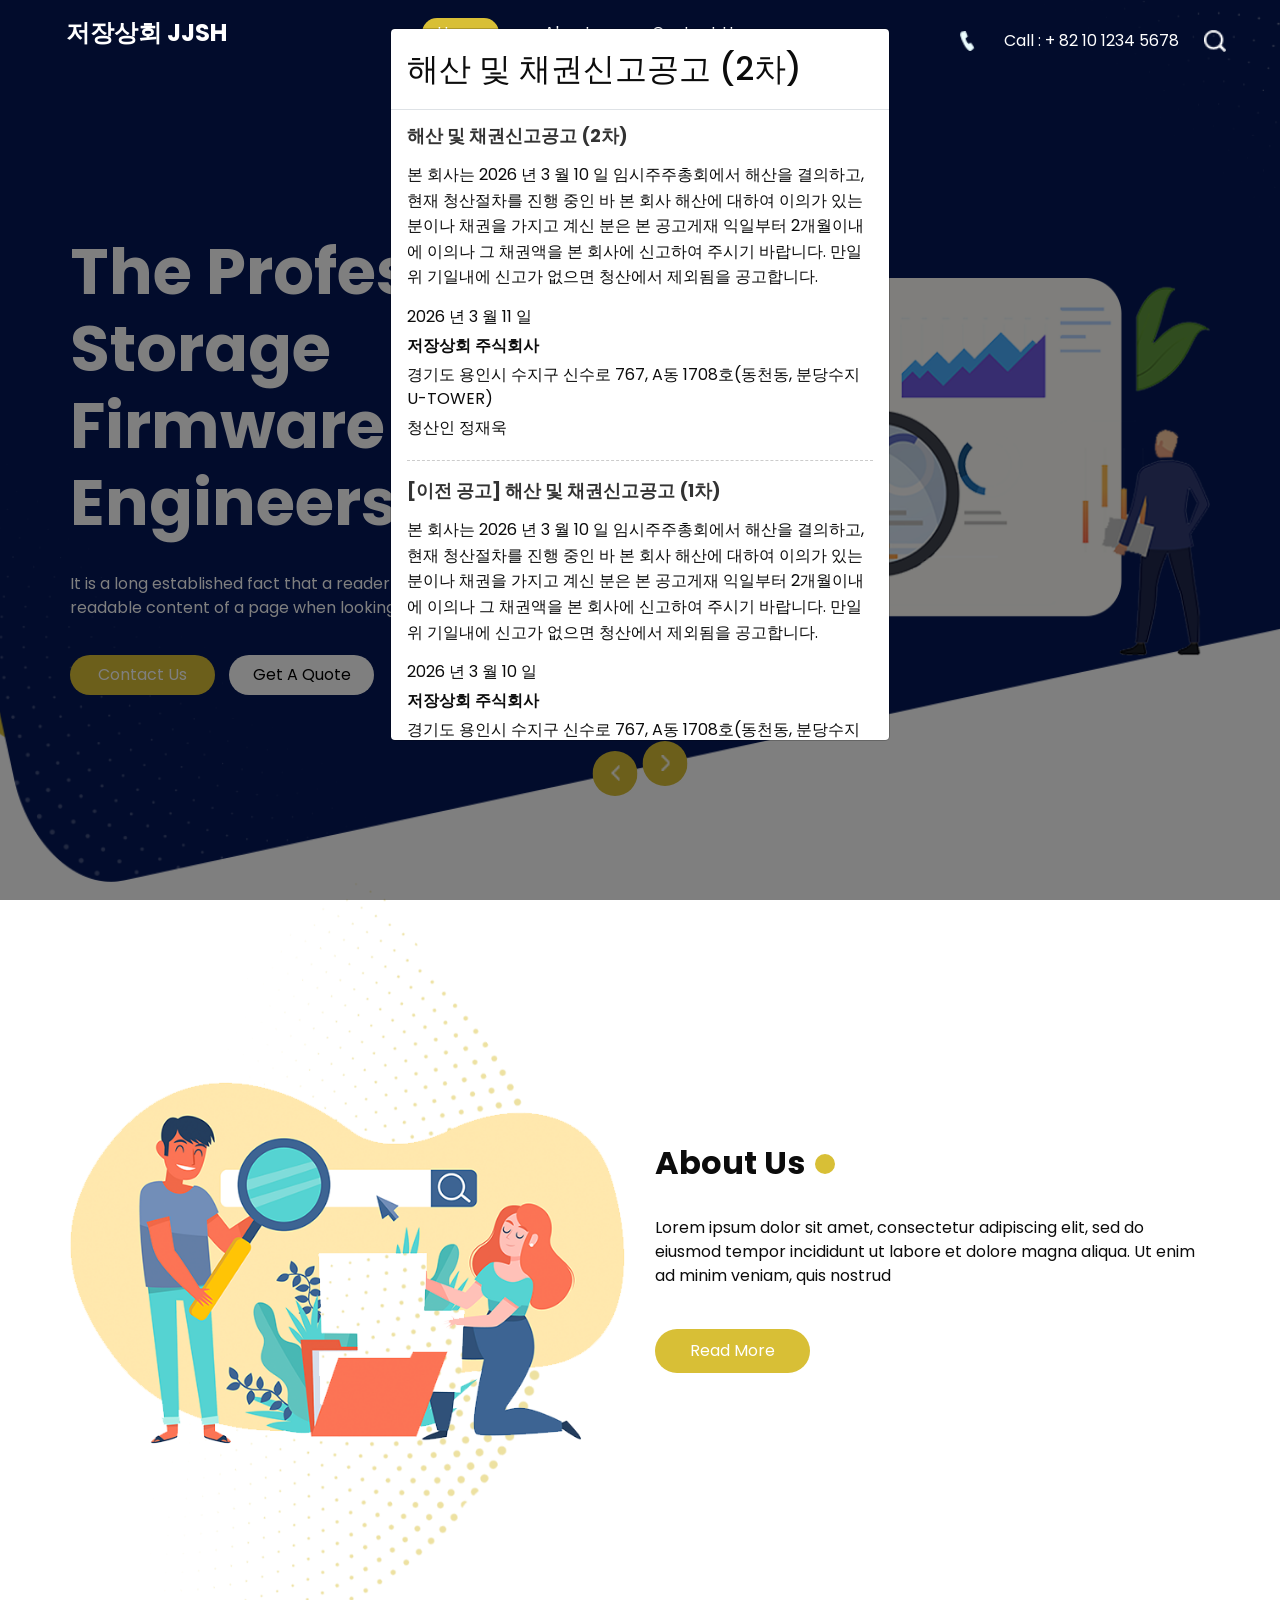
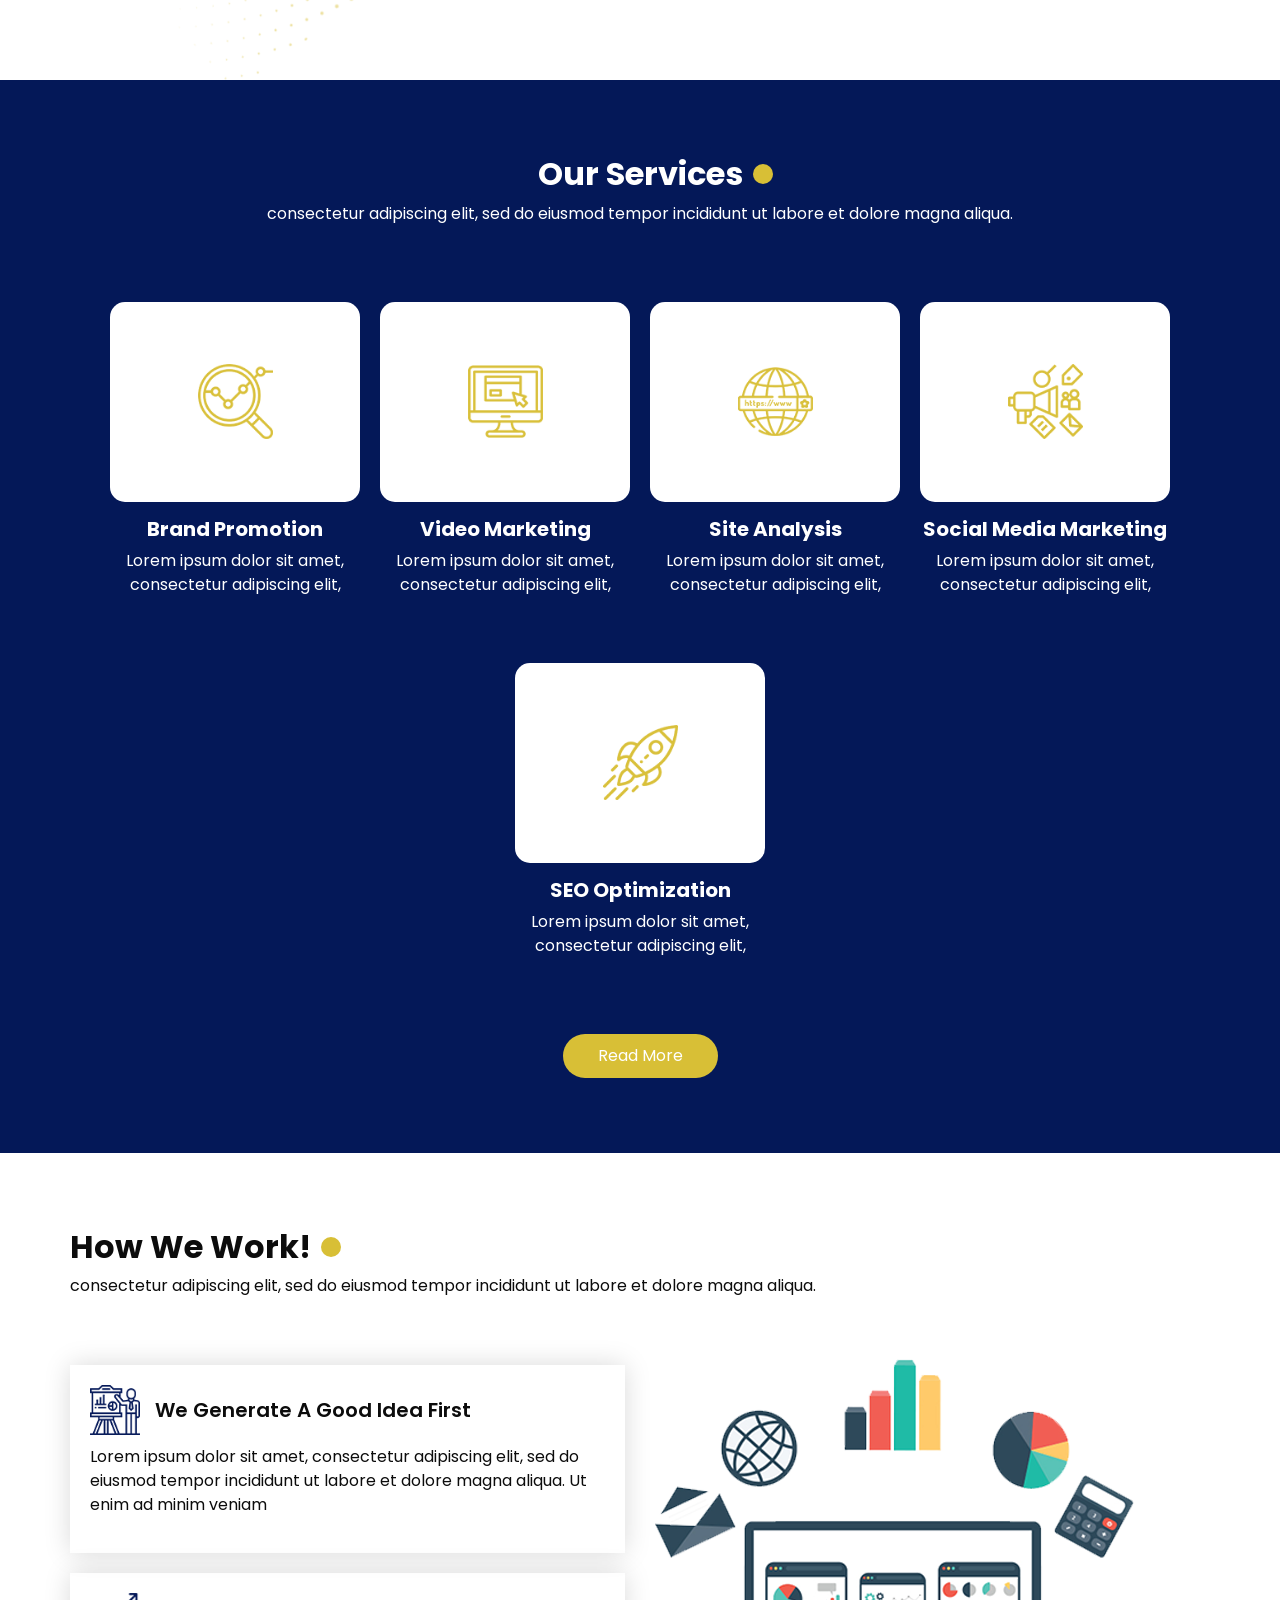
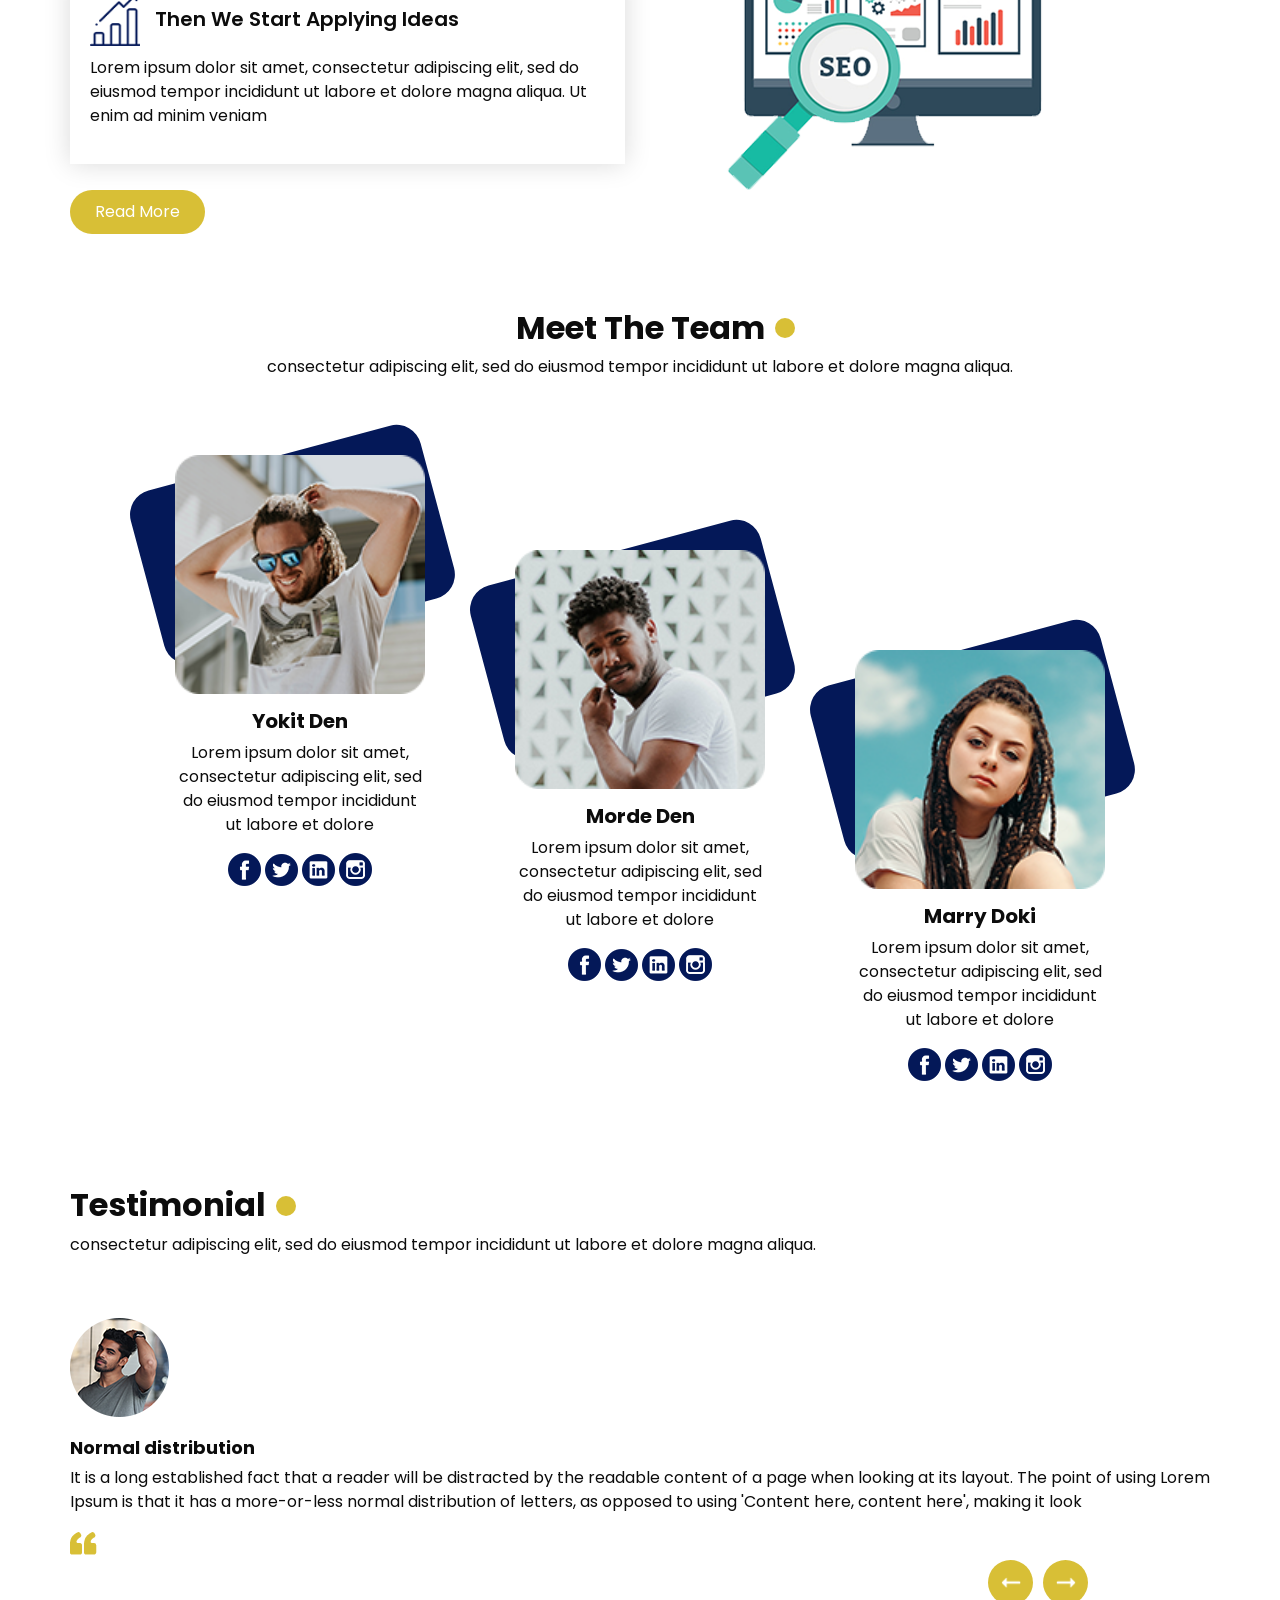
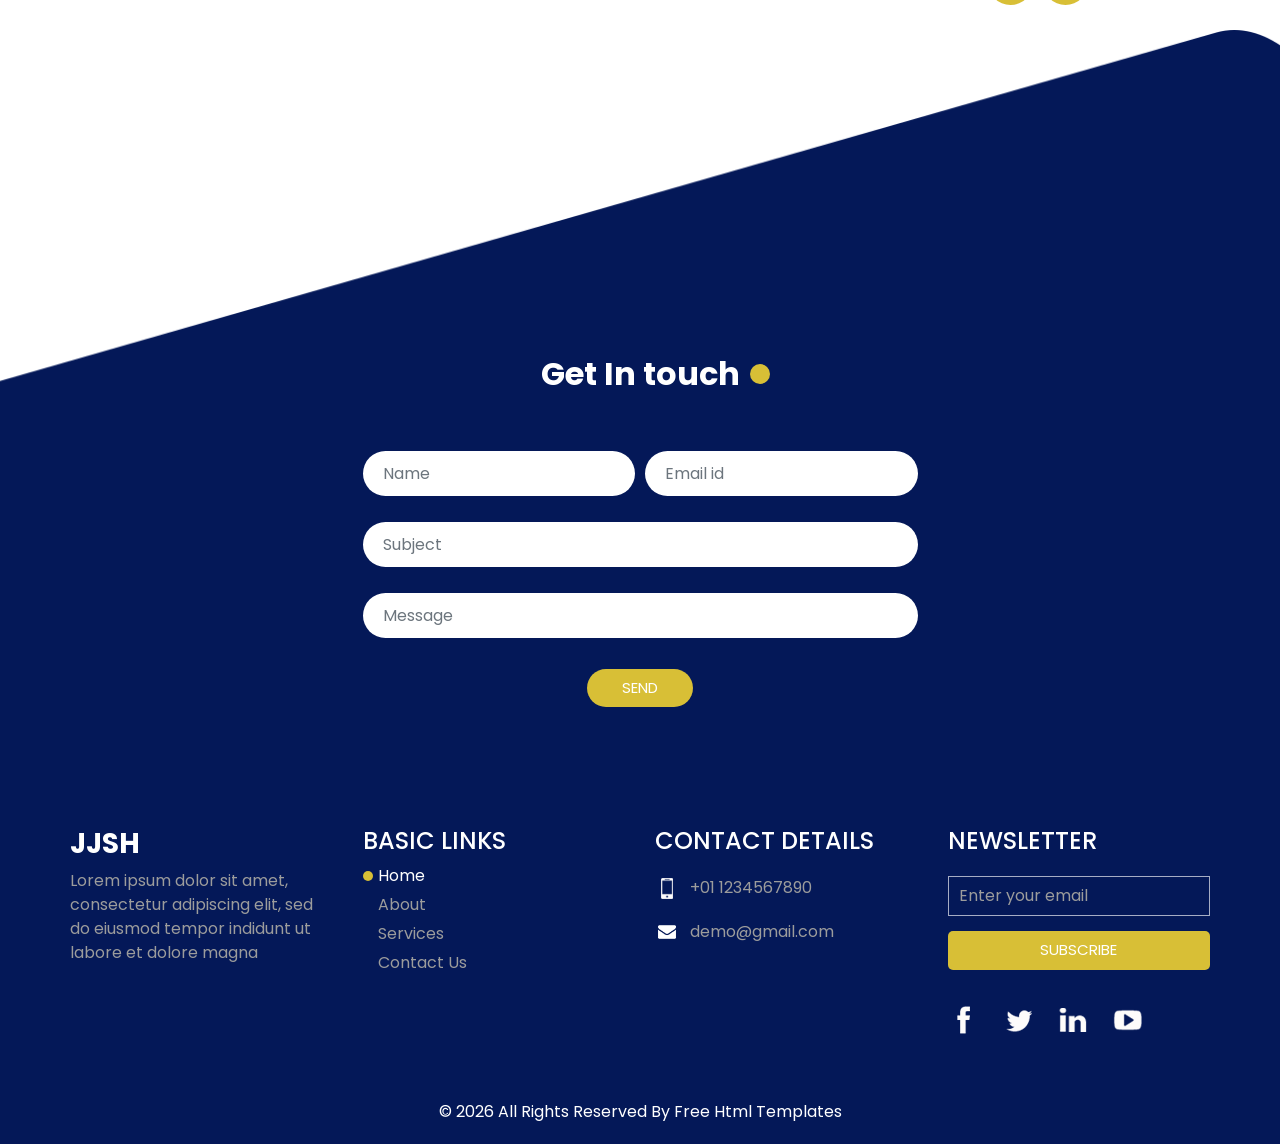
<file: index.html>
<!DOCTYPE html>
<html>

<head>
  <!-- Basic -->
  <meta charset="utf-8" />
  <meta http-equiv="X-UA-Compatible" content="IE=edge" />
  <!-- Mobile Metas -->
  <meta name="viewport" content="width=device-width, initial-scale=1, shrink-to-fit=no" />
  <!-- Site Metas -->
  <meta name="keywords" content="" />
  <meta name="description" content="" />
  <meta name="author" content="" />

  <title>저장상회 JJSH</title>

  <!-- slider stylesheet -->
  <link rel="stylesheet" type="text/css" href="https://cdnjs.cloudflare.com/ajax/libs/OwlCarousel2/2.1.3/assets/owl.carousel.min.css" />

  <!-- bootstrap core css -->
  <link rel="stylesheet" type="text/css" href="css/bootstrap.css" />

  <!-- fonts style -->
  <link href="https://fonts.googleapis.com/css?family=Poppins:400,600,700&display=swap" rel="stylesheet">
  <!-- Custom styles for this template -->
  <link href="css/style.css" rel="stylesheet" />
  <!-- responsive style -->
  <link href="css/responsive.css" rel="stylesheet" />
</head>

<body>


  <!-- 공고 팝업 모달 (항상 열림, 닫기 불가) -->
  <div class="modal fade show" id="announcementModal" tabindex="-1" role="dialog" aria-labelledby="announcementModalLabel" aria-hidden="true" data-backdrop="static" data-keyboard="false" style="display:block; z-index: 1000001;">
    <div class="modal-dialog" role="document">
      <div class="modal-content">
        <div class="modal-header">
          <h2 class="modal-title" id="announcementModalLabel">해산 및 채권신고공고 <span id="noticeRoundTitle"></span>(1차)</span></h2>
        </div>
        <div class="modal-body" id="noticeContainer" style="max-height: 70vh; overflow-y: auto;">
          <!-- 자바스크립트가 내용을 여기에 채웁니다. -->
        </div>
      </div>
    </div>
  </div>

  <div class="hero_area">
    <!-- header section strats -->
    <header class="header_section">
      <div class="container-fluid">
        <nav class="navbar navbar-expand-lg custom_nav-container ">
          <a class="navbar-brand" href="index.html">
            <span>
              저장상회 JJSH
            </span>
          </a>
          </a>
          <button class="navbar-toggler" type="button" data-toggle="collapse" data-target="#navbarSupportedContent" aria-controls="navbarSupportedContent" aria-expanded="false" aria-label="Toggle navigation">
            <span class="s-1"> </span>
            <span class="s-2"> </span>
            <span class="s-3"> </span>
          </button>

          <div class="collapse navbar-collapse" id="navbarSupportedContent">
            <div class="d-flex mx-auto flex-column flex-lg-row align-items-center">
              <ul class="navbar-nav  ">
                <li class="nav-item active">
                  <a class="nav-link" href="index.html">Home <span class="sr-only">(current)</span></a>
                </li>
                <li class="nav-item">
                  <a class="nav-link" href="about.html"> About</a>
                </li>
                <li class="nav-item">
                  <a class="nav-link" href="#contactLink">Contact Us</a>
                </li>
              </ul>
            </div>
            <div class="quote_btn-container ">
              <a href="">
                <img src="images/call.png" alt="">
                <span>
                  Call : + 82 10 1234 5678
                </span>
              </a>
              <form class="form-inline">
                <button class="btn  my-2 my-sm-0 nav_search-btn" type="submit"></button>
              </form>
            </div>
          </div>
        </nav>
      </div>
    </header>
    <!-- end header section -->
    <!-- slider section -->
    <section class=" slider_section ">
      <div id="carouselExampleIndicators" class="carousel slide" data-ride="carousel">
        <div class="carousel-inner">
          <div class="carousel-item active">
            <div class="container">
              <div class="row">
                <div class="col-md-6 ">
                  <div class="detail_box">
                    <h1>
                      The Professional Storage Firmware Engineers
                    </h1>
                    <p>
                      It is a long established fact that a reader will be distracted by the readable content of a page
                      when looking
                    </p>
                    <div class="btn-box">
                      <a href="" class="btn-1">
                        Contact Us
                      </a>
                      <a href="" class="btn-2">
                        Get A Quote
                      </a>
                    </div>
                  </div>
                </div>
                <div class="col-md-6">
                  <div class="img-box">
                    <img src="images/slider-img.png" alt="">
                  </div>
                </div>
              </div>
            </div>
          </div>
          <div class="carousel-item ">
            <div class="container">
              <div class="row">
                <div class="col-md-6 ">
                  <div class="detail_box">
                    <h1>
                      The NAND Solution
                    </h1>
                    <p>
                      It is a long established fact that a reader will be distracted by the readable content of a page
                      when looking
                    </p>
                    <div class="btn-box">
                      <a href="" class="btn-1">
                        Contact Us
                      </a>
                      <a href="" class="btn-2">
                        Get A Quote
                      </a>
                    </div>
                  </div>
                </div>
                <div class="col-md-6">
                  <div class="img-box">
                    <img src="images/slider-img.png" alt="">
                  </div>
                </div>
              </div>
            </div>
          </div>
          <div class="carousel-item ">
            <div class="container">
              <div class="row">
                <div class="col-md-6 ">
                  <div class="detail_box">
                    <h1>
                      The best marketing
                    </h1>
                    <p>
                      It is a long established fact that a reader will be distracted by the readable content of a page
                      when looking
                    </p>
                    <div class="btn-box">
                      <a href="" class="btn-1">
                        Contact Us
                      </a>
                      <a href="" class="btn-2">
                        Get A Quote
                      </a>
                    </div>
                  </div>
                </div>
                <div class="col-md-6">
                  <div class="img-box">
                    <img src="images/slider-img.png" alt="">
                  </div>
                </div>
              </div>
            </div>
          </div>
        </div>
        <div class="carousel_btn-container">
          <a class="carousel-control-prev" href="#carouselExampleIndicators" role="button" data-slide="prev">
            <span class="sr-only">Previous</span>
          </a>
          <a class="carousel-control-next" href="#carouselExampleIndicators" role="button" data-slide="next">
            <span class="sr-only">Next</span>
          </a>
        </div>
      </div>
    </section>
    <!-- end slider section -->
  </div>

  <!-- about section -->

  <section class="about_section ">
    <div class="container">
      <div class="row">
        <div class="col-md-6">
          <div class="img-box">
            <img src="images/about-img2.png" alt="">
          </div>
        </div>
        <div class="col-md-6">
          <div class="detail-box">
            <div class="heading_container">
              <h2>
                About Us
              </h2>
            </div>
            <p>
              Lorem ipsum dolor sit amet, consectetur adipiscing elit, sed do eiusmod tempor incididunt ut labore et
              dolore magna aliqua. Ut enim ad minim veniam, quis nostrud
            </p>
            <a href="">
              Read More
            </a>
          </div>
        </div>
      </div>
    </div>
  </section>

  <!-- end about section -->


  <!-- service section -->
  <section class="service_section layout_padding">
    <div class="container-fluid">
      <div class="heading_container">
        <h2>
          Our Services
        </h2>
        <p>
          consectetur adipiscing elit, sed do eiusmod tempor incididunt ut labore et dolore magna aliqua.
        </p>
      </div>

      <div class="service_container">
        <div class="box">
          <div class="img-box">
            <img src="images/s-1.png" alt="">
          </div>
          <div class="detail-box">
            <h5>
              Brand Promotion
            </h5>
            <p>
              Lorem ipsum dolor sit amet, consectetur adipiscing elit,
            </p>
          </div>
        </div>
        <div class="box">
          <div class="img-box">
            <img src="images/s-2.png" alt="">
          </div>
          <div class="detail-box">
            <h5>
              Video Marketing

            </h5>
            <p>
              Lorem ipsum dolor sit amet, consectetur adipiscing elit,
            </p>
          </div>
        </div>
        <div class="box">
          <div class="img-box">
            <img src="images/s-3.png" alt="">
          </div>
          <div class="detail-box">
            <h5>
              Site Analysis
            </h5>
            <p>
              Lorem ipsum dolor sit amet, consectetur adipiscing elit,
            </p>
          </div>
        </div>
        <div class="box">
          <div class="img-box">
            <img src="images/s-4.png" alt="">
          </div>
          <div class="detail-box">
            <h5>
              Social Media Marketing
            </h5>
            <p>
              Lorem ipsum dolor sit amet, consectetur adipiscing elit,
            </p>
          </div>
        </div>
        <div class="box">
          <div class="img-box">
            <img src="images/s-5.png" alt="">
          </div>
          <div class="detail-box">
            <h5>
              SEO Optimization
            </h5>
            <p>
              Lorem ipsum dolor sit amet, consectetur adipiscing elit,
            </p>
          </div>
        </div>
      </div>
      <div class="btn-box">
        <a href="">
          Read More
        </a>
      </div>
    </div>
  </section>
  <!-- end service section -->

  <!-- work section -->

  <section class="work_section layout_padding">
    <div class="container">
      <div class="heading_container">
        <h2>
          How We Work!
        </h2>
        <p>
          consectetur adipiscing elit, sed do eiusmod tempor incididunt ut labore et dolore magna aliqua.
        </p>
      </div>
      <div class="row">
        <div class="col-md-6">
          <div class="detail_container">
            <div class="box b-1">
              <div class="top-box">
                <div class="icon-box">
                  <img src="images/work-i1.png" alt="">
                </div>
                <h5>
                  We Generate A Good Idea First
                </h5>
              </div>
              <div class="bottom-box">
                <p>
                  Lorem ipsum dolor sit amet, consectetur adipiscing elit, sed do eiusmod tempor incididunt ut labore et
                  dolore magna aliqua. Ut enim ad minim veniam
                </p>
              </div>
            </div>
            <div class="box b-1">
              <div class="top-box">
                <div class="icon-box">
                  <img src="images/work-i2.png" alt="">
                </div>
                <h5>
                  Then We Start Applying Ideas
                </h5>
              </div>
              <div class="bottom-box">
                <p>
                  Lorem ipsum dolor sit amet, consectetur adipiscing elit, sed do eiusmod tempor incididunt ut labore et
                  dolore magna aliqua. Ut enim ad minim veniam
                </p>
              </div>
            </div>
          </div>
        </div>
        <div class="col-md-6">
          <div class="img-box">
            <img src="images/work-img.png" alt="">
          </div>
        </div>
      </div>

      <div class="btn-box">
        <a href="">
          Read More
        </a>
      </div>
    </div>
  </section>
  <!-- end work section -->

  <!-- team section -->

  <section class="team_section layout_padding2-bottom">
    <div class="container">
      <div class="heading_container">
        <h2>
          Meet The Team
        </h2>
        <p>
          consectetur adipiscing elit, sed do eiusmod tempor incididunt ut labore et dolore magna aliqua.
        </p>
      </div>
    </div>
    <div class="team_container">
      <div class="box b-1">
        <div class="img-box">
          <img src="images/t-1.png" alt="">
        </div>
        <div class="detail-box">
          <h5>
            Yokit Den
          </h5>
          <p>
            Lorem ipsum dolor sit amet, consectetur adipiscing elit, sed do eiusmod tempor incididunt ut labore et
            dolore
          </p>
          <div class="social_box">
            <a href="">
              <img src="images/fb.png" alt="">
            </a>
            <a href="">
              <img src="images/twitter.png" alt="">
            </a>
            <a href="">
              <img src="images/linkedin.png" alt="">
            </a>
            <a href="">
              <img src="images/insta.png" alt="">
            </a>
          </div>
        </div>
      </div>
      <div class="box b-2">
        <div class="img-box">
          <img src="images/t-2.png" alt="">
        </div>
        <div class="detail-box">
          <h5>
            Morde Den
          </h5>
          <p>
            Lorem ipsum dolor sit amet, consectetur adipiscing elit, sed do eiusmod tempor incididunt ut labore et
            dolore
          </p>
          <div class="social_box">
            <a href="">
              <img src="images/fb.png" alt="">
            </a>
            <a href="">
              <img src="images/twitter.png" alt="">
            </a>
            <a href="">
              <img src="images/linkedin.png" alt="">
            </a>
            <a href="">
              <img src="images/insta.png" alt="">
            </a>
          </div>
        </div>
      </div>
      <div class="box b-3">
        <div class="img-box">
          <img src="images/t-3.png" alt="">
        </div>
        <div class="detail-box">
          <h5>
            Marry Doki
          </h5>
          <p>
            Lorem ipsum dolor sit amet, consectetur adipiscing elit, sed do eiusmod tempor incididunt ut labore et
            dolore
          </p>
          <div class="social_box">
            <a href="">
              <img src="images/fb.png" alt="">
            </a>
            <a href="">
              <img src="images/twitter.png" alt="">
            </a>
            <a href="">
              <img src="images/linkedin.png" alt="">
            </a>
            <a href="">
              <img src="images/insta.png" alt="">
            </a>
          </div>
        </div>
      </div>
    </div>
  </section>

  <!-- end team section -->

  <!-- client section -->

  <section class="client_section layout_padding-bottom">
    <div class="container">
      <div class="heading_container">
        <h2>
          Testimonial
        </h2>
        <p>
          consectetur adipiscing elit, sed do eiusmod tempor incididunt ut labore et dolore magna aliqua.
        </p>
      </div>
    </div>
    <div id="carouselExampleControls" class="carousel slide" data-ride="carousel">
      <div class="carousel-inner">
        <div class="carousel-item active">
          <div class="container">
            <div class="box">
              <div class="img-box">
                <img src="images/client.png" alt="">
              </div>
              <div class="detail-box">
                <h6>
                  Normal distribution
                </h6>
                <p>
                  It is a long established fact that a reader will be distracted by the readable content of a page when
                  looking at its layout. The point of using Lorem Ipsum is that it has a more-or-less normal
                  distribution of
                  letters, as opposed to using 'Content here, content here', making it look
                </p>
                <img src="images/quote.png" alt="">
              </div>
            </div>
          </div>
        </div>
        <div class="carousel-item">
          <div class="container">
            <div class="box">
              <div class="img-box">
                <img src="images/client.png" alt="">
              </div>
              <div class="detail-box">
                <h6>
                  Normal distribution
                </h6>
                <p>
                  It is a long established fact that a reader will be distracted by the readable content of a page when
                  looking at its layout. The point of using Lorem Ipsum is that it has a more-or-less normal
                  distribution of
                  letters, as opposed to using 'Content here, content here', making it look
                </p>
                <img src="images/quote.png" alt="">
              </div>
            </div>
          </div>
        </div>
        <div class="carousel-item">
          <div class="container">
            <div class="box">
              <div class="img-box">
                <img src="images/client.png" alt="">
              </div>
              <div class="detail-box">
                <h6>
                  Normal distribution
                </h6>
                <p>
                  It is a long established fact that a reader will be distracted by the readable content of a page when
                  looking at its layout. The point of using Lorem Ipsum is that it has a more-or-less normal
                  distribution of
                  letters, as opposed to using 'Content here, content here', making it look
                </p>
                <img src="images/quote.png" alt="">
              </div>
            </div>
          </div>
        </div>
      </div>
      <div class="carousel_btn-container">
        <a class="carousel-control-prev" href="#carouselExampleControls" role="button" data-slide="prev">
          <span class="sr-only">Previous</span>
        </a>
        <a class="carousel-control-next" href="#carouselExampleControls" role="button" data-slide="next">
          <span class="sr-only">Next</span>
        </a>
      </div>
    </div>

  </section>

  <!-- end client section -->

  <div class="footer_bg">

    <!-- contact section -->
    <section class="contact_section layout_padding" id="contactLink">
      <div class="container">
        <div class="heading_container">
          <h2>
            Get In touch
          </h2>
        </div>
      </div>
      <div class="container">
        <div class="row">
          <div class="col-lg-6 col-md-8 mx-auto">
            <form>
              <div class="form-row">
                <div class="form-group col-md-6">
                  <input type="text" class="form-control" id="inputName4" placeholder="Name ">
                </div>
                <div class="form-group col-md-6">
                  <input type="email" class="form-control" id="inputEmail4" placeholder="Email id">
                </div>

              </div>
              <div class="form-row">
                <div class="form-group col">
                  <input type="text" class="form-control" id="inputSubject4" placeholder="Subject">
                </div>
              </div>
              <div class="form-group">
                <input type="text" class="form-control" id="inputMessage" placeholder="Message">
              </div>
              <div class="d-flex justify-content-center">
                <button type="submit" class="">Send</button>
              </div>
            </form>
          </div>
        </div>
      </div>
    </section>


    <!-- end contact section -->



    <!-- info section -->
    <section class="info_section layout_padding2">
      <div class="container">
        <div class="row">
          <div class="col-md-3">
            <div class="info_logo">
              <h3>
                JJSH
              </h3>
              <p>
                Lorem ipsum dolor sit amet, consectetur adipiscing elit, sed do eiusmod tempor indidunt ut labore et
                dolore magna
              </p>
            </div>
          </div>
          <div class="col-md-3">
            <div class="info_links">
              <h4>
                BASIC LINKS
              </h4>
              <ul class="  ">
                <li class=" active">
                  <a class="" href="index.html">Home <span class="sr-only">(current)</span></a>
                </li>
                <li class="">
                  <a class="" href="about.html"> About</a>
                </li>
                <li class="">
                  <a class="" href="service.html"> Services </a>
                </li>
                <li class="">
                  <a class="" href="#contactLink">Contact Us</a>
                </li>
              </ul>
            </div>
          </div>
          <div class="col-md-3">
            <div class="info_contact">
              <h4>
                CONTACT DETAILS
              </h4>
              <a href="">
                <div class="img-box">
                  <img src="images/telephone-white.png" width="12px" alt="">
                </div>
                <p>
                  +01 1234567890
                </p>
              </a>
              <a href="">
                <div class="img-box">
                  <img src="images/envelope-white.png" width="18px" alt="">
                </div>
                <p>
                  demo@gmail.com
                </p>
              </a>
            </div>
          </div>
          <div class="col-md-3">
            <div class="info_form ">
              <h4>
                NEWSLETTER
              </h4>
              <form action="">
                <input type="email" placeholder="Enter your email">
                <button>
                  Subscribe
                </button>
              </form>
              <div class="social_box">
                <a href="">
                  <img src="images/info-fb.png" alt="">
                </a>
                <a href="">
                  <img src="images/info-twitter.png" alt="">
                </a>
                <a href="">
                  <img src="images/info-linkedin.png" alt="">
                </a>
                <a href="">
                  <img src="images/info-youtube.png" alt="">
                </a>
              </div>
            </div>
          </div>
        </div>
      </div>
    </section>

    <!-- end info_section -->


    <!-- footer section -->
    <section class="container-fluid footer_section">
      <div class="container">
        <p>
          &copy; <span id="displayYear"></span> All Rights Reserved By
          <a href="https://html.design/">Free Html Templates</a>
        </p>
      </div>
    </section>
    <!-- footer section -->

  </div>


  <script type="text/javascript" src="js/jquery-3.4.1.min.js"></script>
  <script type="text/javascript" src="js/bootstrap.js"></script>
  <script type="text/javascript" src="js/custom.js"></script>
  <script>
    $(document).ready(function(){
      // ==========================================
      // [설정] 공고 차수 설정 (내일 숫자를 2로 바꾸세요)
      // ==========================================
      const noticeRound = 2;
      // ==========================================

      const noticeData = [
        {
          round: 1,
          date: "2026 년 3 월 10 일",
          title: "해산 및 채권신고공고 (1차)",
          content: "본 회사는 2026 년 3 월 10 일 임시주주총회에서 해산을 결의하고, 현재 청산절차를 진행 중인 바 본 회사 해산에 대하여 이의가 있는 분이나 채권을 가지고 계신 분은 본 공고게재 익일부터 2개월이내에 이의나 그 채권액을 본 회사에 신고하여 주시기 바랍니다. 만일 위 기일내에 신고가 없으면 청산에서 제외됨을 공고합니다."
        },
        {
          round: 2,
          date: "2026 년 3 월 11 일",
          title: "해산 및 채권신고공고 (2차)",
          content: "본 회사는 2026 년 3 월 10 일 임시주주총회에서 해산을 결의하고, 현재 청산절차를 진행 중인 바 본 회사 해산에 대하여 이의가 있는 분이나 채권을 가지고 계신 분은 본 공고게재 익일부터 2개월이내에 이의나 그 채권액을 본 회사에 신고하여 주시기 바랍니다. 만일 위 기일내에 신고가 없으면 청산에서 제외됨을 공고합니다."
        }
      ];

      function renderNotices(currentRound) {
        // 타이틀 설정 (차수가 겹치지 않게 소괄호까지 포함해서 변경)
        $("#announcementModalLabel").html(`해산 및 채권신고공고 (${currentRound}차)`);

        let htmlContent = "";

        // 최신 공고부터 역순으로 렌더링
        for (let i = currentRound - 1; i >= 0; i--) {
          const item = noticeData[i];
          const isLatest = (i === currentRound - 1);

          htmlContent += `
            <div class="notice-item" style="${!isLatest ? 'padding-top: 20px; border-top: 1px dashed #ccc; margin-top: 20px;' : ''}">
              <h3 style="font-size: 1.1rem; font-weight: bold; margin-bottom: 15px; color: #333;">
                ${isLatest ? '' : '[이전 공고] '}${item.title}
              </h3>
              <p style="margin-bottom: 15px; line-height: 1.6;">${item.content}</p>
              <p style="margin-bottom: 5px;">${item.date}</p>
              <p style="margin-bottom: 5px; font-weight: 600;">저장상회 주식회사</p>
              <p style="margin-bottom: 5px;">경기도 용인시 수지구 신수로 767, A동 1708호(동천동, 분당수지 U-TOWER)</p>
              <p style="margin-bottom: 5px;">청산인 정재욱</p>
            </div>
          `;
        }

        $("#noticeContainer").html(htmlContent);
      }

      renderNotices(noticeRound);
      $('#announcementModal').modal('show');
    });
  </script>

</body>

</html>
</file>
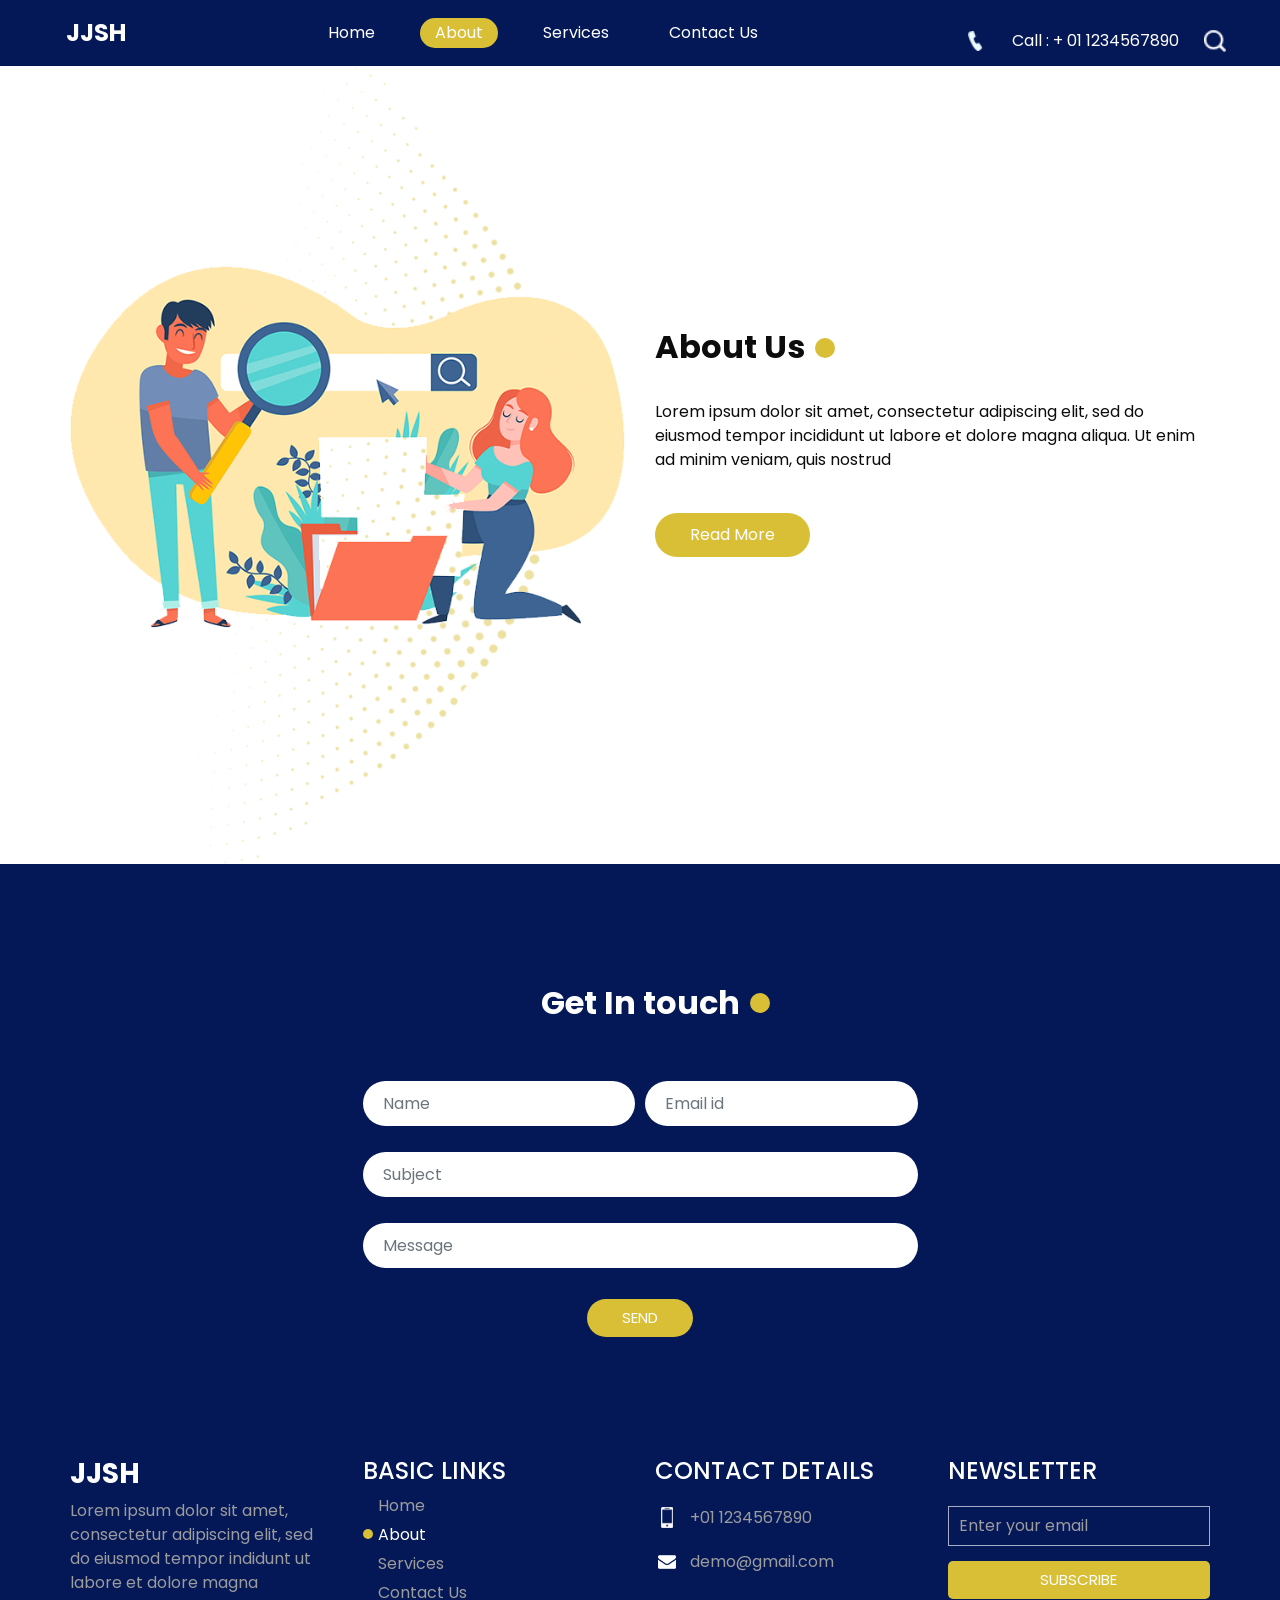
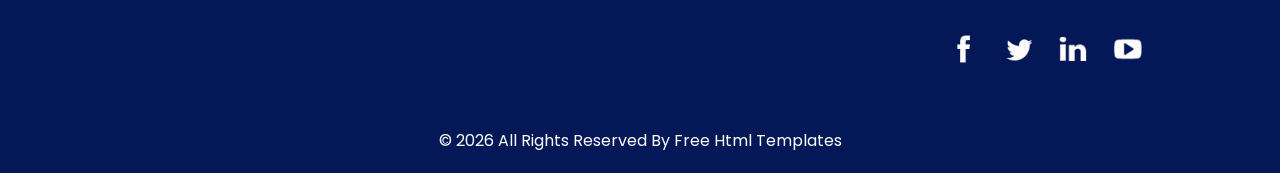
<file: about.html>
<!DOCTYPE html>
<html>

<head>
  <!-- Basic -->
  <meta charset="utf-8" />
  <meta http-equiv="X-UA-Compatible" content="IE=edge" />
  <!-- Mobile Metas -->
  <meta name="viewport" content="width=device-width, initial-scale=1, shrink-to-fit=no" />
  <!-- Site Metas -->
  <meta name="keywords" content="" />
  <meta name="description" content="" />
  <meta name="author" content="" />

  <title>JJSH</title>

  <!-- slider stylesheet -->
  <link rel="stylesheet" type="text/css" href="https://cdnjs.cloudflare.com/ajax/libs/OwlCarousel2/2.1.3/assets/owl.carousel.min.css" />

  <!-- bootstrap core css -->
  <link rel="stylesheet" type="text/css" href="css/bootstrap.css" />

  <!-- fonts style -->
  <link href="https://fonts.googleapis.com/css?family=Poppins:400,600,700&display=swap" rel="stylesheet">
  <!-- Custom styles for this template -->
  <link href="css/style.css" rel="stylesheet" />
  <!-- responsive style -->
  <link href="css/responsive.css" rel="stylesheet" />
</head>

<body class="sub_page">

  <div class="hero_area">
    <!-- header section strats -->
    <header class="header_section">
      <div class="container-fluid">
        <nav class="navbar navbar-expand-lg custom_nav-container ">
          <a class="navbar-brand" href="index.html">
            <span>
              JJSH
            </span>
          </a>
          </a>
          <button class="navbar-toggler" type="button" data-toggle="collapse" data-target="#navbarSupportedContent" aria-controls="navbarSupportedContent" aria-expanded="false" aria-label="Toggle navigation">
            <span class="s-1"> </span>
            <span class="s-2"> </span>
            <span class="s-3"> </span>
          </button>

          <div class="collapse navbar-collapse" id="navbarSupportedContent">
            <div class="d-flex mx-auto flex-column flex-lg-row align-items-center">
              <ul class="navbar-nav  ">
                <li class="nav-item ">
                  <a class="nav-link" href="index.html">Home <span class="sr-only">(current)</span></a>
                </li>
                <li class="nav-item active">
                  <a class="nav-link" href="about.html"> About</a>
                </li>
                <li class="nav-item">
                  <a class="nav-link" href="service.html"> Services </a>
                </li>
                <li class="nav-item">
                  <a class="nav-link" href="#contactLink">Contact Us</a>
                </li>
              </ul>
            </div>
            <div class="quote_btn-container ">
              <a href="">
                <img src="images/call.png" alt="">
                <span>
                  Call : + 01 1234567890
                </span>
              </a>
              <form class="form-inline">
                <button class="btn  my-2 my-sm-0 nav_search-btn" type="submit"></button>
              </form>
            </div>
          </div>
        </nav>
      </div>
    </header>
    <!-- end header section -->
  </div>

  <!-- about section -->

  <section class="about_section ">
    <div class="container">
      <div class="row">
        <div class="col-md-6">
          <div class="img-box">
            <img src="images/about-img2.png" alt="">
          </div>
        </div>
        <div class="col-md-6">
          <div class="detail-box">
            <div class="heading_container">
              <h2>
                About Us
              </h2>
            </div>
            <p>
              Lorem ipsum dolor sit amet, consectetur adipiscing elit, sed do eiusmod tempor incididunt ut labore et
              dolore magna aliqua. Ut enim ad minim veniam, quis nostrud
            </p>
            <a href="">
              Read More
            </a>
          </div>
        </div>
      </div>
    </div>
  </section>

  <!-- end about section -->


  <div class="footer_bg">

    <!-- contact section -->
    <section class="contact_section layout_padding" id="contactLink">
      <div class="container">
        <div class="heading_container">
          <h2>
            Get In touch
          </h2>
        </div>
      </div>
      <div class="container">
        <div class="row">
          <div class="col-lg-6 col-md-8 mx-auto">
            <form>
              <div class="form-row">
                <div class="form-group col-md-6">
                  <input type="text" class="form-control" id="inputName4" placeholder="Name ">
                </div>
                <div class="form-group col-md-6">
                  <input type="email" class="form-control" id="inputEmail4" placeholder="Email id">
                </div>

              </div>
              <div class="form-row">
                <div class="form-group col">
                  <input type="text" class="form-control" id="inputSubject4" placeholder="Subject">
                </div>
              </div>
              <div class="form-group">
                <input type="text" class="form-control" id="inputMessage" placeholder="Message">
              </div>
              <div class="d-flex justify-content-center">
                <button type="submit" class="">Send</button>
              </div>
            </form>
          </div>
        </div>
      </div>
    </section>


    <!-- end contact section -->



    <!-- info section -->
    <section class="info_section layout_padding2">
      <div class="container">
        <div class="row">
          <div class="col-md-3">
            <div class="info_logo">
              <h3>
                JJSH
              </h3>
              <p>
                Lorem ipsum dolor sit amet, consectetur adipiscing elit, sed do eiusmod tempor indidunt ut labore et
                dolore magna
              </p>
            </div>
          </div>
          <div class="col-md-3">
            <div class="info_links">
              <h4>
                BASIC LINKS
              </h4>
              <ul class="  ">
                <li class=" ">
                  <a class="" href="index.html">Home <span class="sr-only">(current)</span></a>
                </li>
                <li class="active">
                  <a class="" href="about.html"> About</a>
                </li>
                <li class="">
                  <a class="" href="service.html"> Services </a>
                </li>
                <li class="">
                  <a class="" href="#contactLink">Contact Us</a>
                </li>
              </ul>
            </div>
          </div>
          <div class="col-md-3">
            <div class="info_contact">
              <h4>
                CONTACT DETAILS
              </h4>
              <a href="">
                <div class="img-box">
                  <img src="images/telephone-white.png" width="12px" alt="">
                </div>
                <p>
                  +01 1234567890
                </p>
              </a>
              <a href="">
                <div class="img-box">
                  <img src="images/envelope-white.png" width="18px" alt="">
                </div>
                <p>
                  demo@gmail.com
                </p>
              </a>
            </div>
          </div>
          <div class="col-md-3">
            <div class="info_form ">
              <h4>
                NEWSLETTER
              </h4>
              <form action="">
                <input type="email" placeholder="Enter your email">
                <button>
                  Subscribe
                </button>
              </form>
              <div class="social_box">
                <a href="">
                  <img src="images/info-fb.png" alt="">
                </a>
                <a href="">
                  <img src="images/info-twitter.png" alt="">
                </a>
                <a href="">
                  <img src="images/info-linkedin.png" alt="">
                </a>
                <a href="">
                  <img src="images/info-youtube.png" alt="">
                </a>
              </div>
            </div>
          </div>
        </div>
      </div>
    </section>

    <!-- end info_section -->


    <!-- footer section -->
    <section class="container-fluid footer_section">
      <div class="container">
        <p>
          &copy; <span id="displayYear"></span> All Rights Reserved By
          <a href="https://html.design/">Free Html Templates</a>
        </p>
      </div>
    </section>
    <!-- footer section -->

  </div>

  <script type="text/javascript" src="js/jquery-3.4.1.min.js"></script>
  <script type="text/javascript" src="js/bootstrap.js"></script>
  <script type="text/javascript" src="js/custom.js"></script>


</body>

</html>
</file>
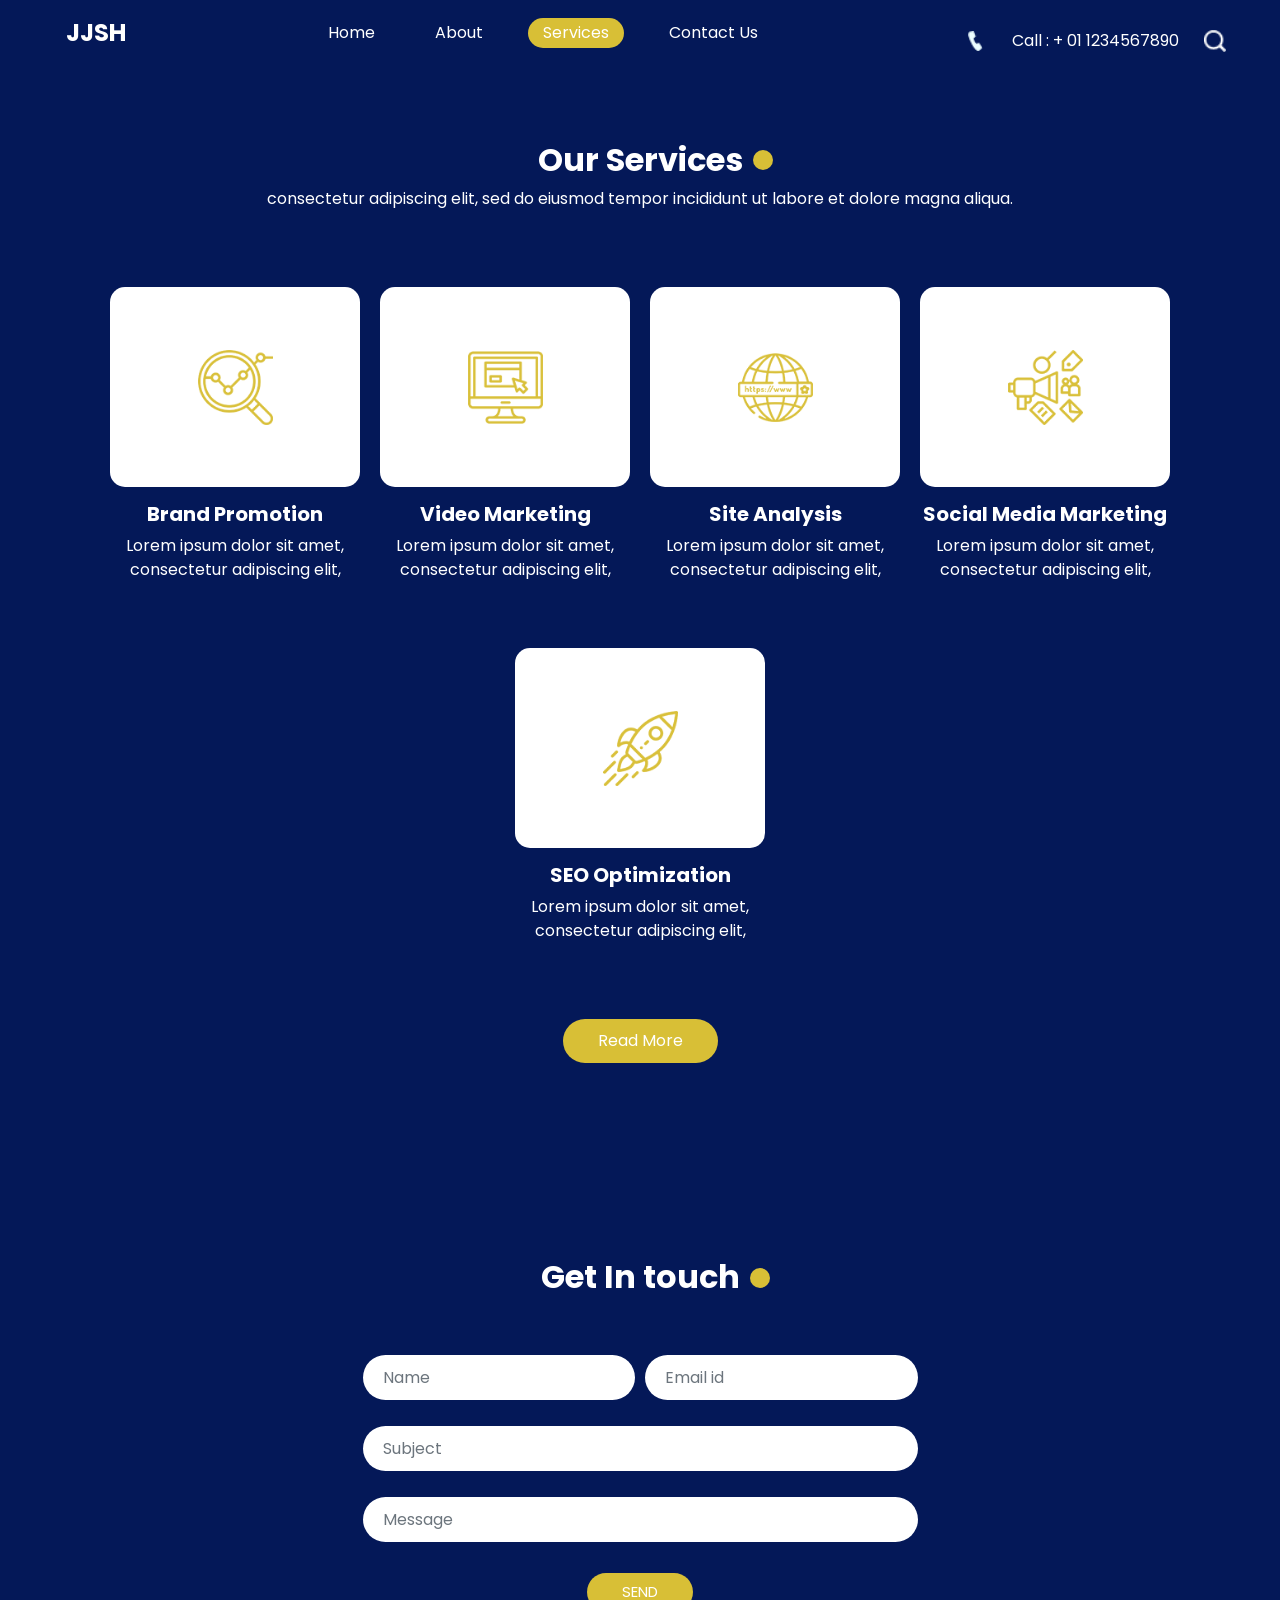
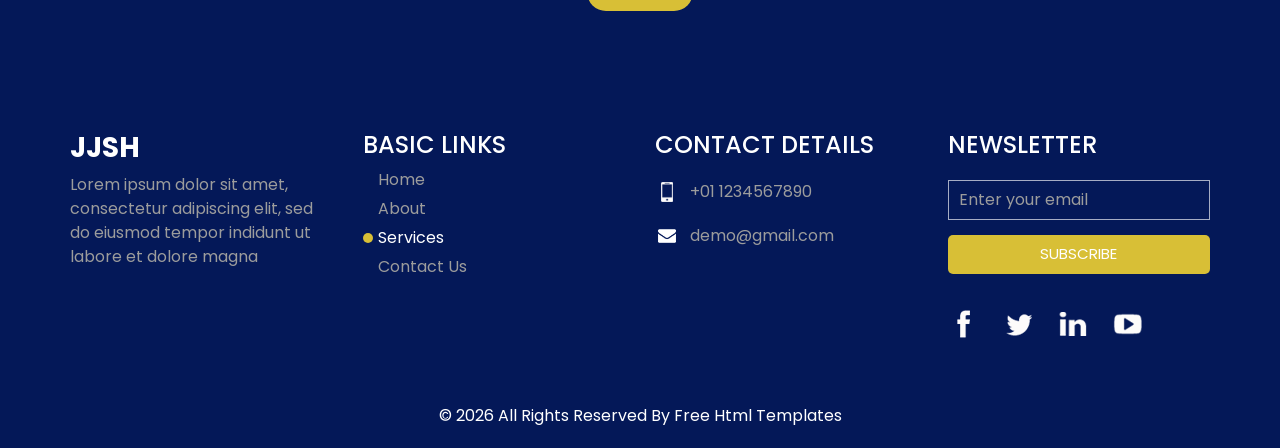
<file: service.html>
<!DOCTYPE html>
<html>

<head>
  <!-- Basic -->
  <meta charset="utf-8" />
  <meta http-equiv="X-UA-Compatible" content="IE=edge" />
  <!-- Mobile Metas -->
  <meta name="viewport" content="width=device-width, initial-scale=1, shrink-to-fit=no" />
  <!-- Site Metas -->
  <meta name="keywords" content="" />
  <meta name="description" content="" />
  <meta name="author" content="" />

  <title>JJSH</title>

  <!-- slider stylesheet -->
  <link rel="stylesheet" type="text/css" href="https://cdnjs.cloudflare.com/ajax/libs/OwlCarousel2/2.1.3/assets/owl.carousel.min.css" />

  <!-- bootstrap core css -->
  <link rel="stylesheet" type="text/css" href="css/bootstrap.css" />

  <!-- fonts style -->
  <link href="https://fonts.googleapis.com/css?family=Poppins:400,600,700&display=swap" rel="stylesheet">
  <!-- Custom styles for this template -->
  <link href="css/style.css" rel="stylesheet" />
  <!-- responsive style -->
  <link href="css/responsive.css" rel="stylesheet" />
</head>

<body class="sub_page">

  <div class="hero_area">
    <!-- header section strats -->
    <header class="header_section">
      <div class="container-fluid">
        <nav class="navbar navbar-expand-lg custom_nav-container ">
          <a class="navbar-brand" href="index.html">
            <span>
              JJSH
            </span>
          </a>
          </a>
          <button class="navbar-toggler" type="button" data-toggle="collapse" data-target="#navbarSupportedContent" aria-controls="navbarSupportedContent" aria-expanded="false" aria-label="Toggle navigation">
            <span class="s-1"> </span>
            <span class="s-2"> </span>
            <span class="s-3"> </span>
          </button>

          <div class="collapse navbar-collapse" id="navbarSupportedContent">
            <div class="d-flex mx-auto flex-column flex-lg-row align-items-center">
              <ul class="navbar-nav  ">
                <li class="nav-item ">
                  <a class="nav-link" href="index.html">Home <span class="sr-only">(current)</span></a>
                </li>
                <li class="nav-item">
                  <a class="nav-link" href="about.html"> About</a>
                </li>
                <li class="nav-item active">
                  <a class="nav-link" href="service.html"> Services </a>
                </li>
                <li class="nav-item">
                  <a class="nav-link" href="#contactLink">Contact Us</a>
                </li>
              </ul>
            </div>
            <div class="quote_btn-container ">
              <a href="">
                <img src="images/call.png" alt="">
                <span>
                  Call : + 01 1234567890
                </span>
              </a>
              <form class="form-inline">
                <button class="btn  my-2 my-sm-0 nav_search-btn" type="submit"></button>
              </form>
            </div>
          </div>
        </nav>
      </div>
    </header>
    <!-- end header section -->
  </div>

  <!-- service section -->
  <section class="service_section layout_padding">
    <div class="container-fluid">
      <div class="heading_container">
        <h2>
          Our Services
        </h2>
        <p>
          consectetur adipiscing elit, sed do eiusmod tempor incididunt ut labore et dolore magna aliqua.
        </p>
      </div>

      <div class="service_container">
        <div class="box">
          <div class="img-box">
            <img src="images/s-1.png" alt="">
          </div>
          <div class="detail-box">
            <h5>
              Brand Promotion
            </h5>
            <p>
              Lorem ipsum dolor sit amet, consectetur adipiscing elit,
            </p>
          </div>
        </div>
        <div class="box">
          <div class="img-box">
            <img src="images/s-2.png" alt="">
          </div>
          <div class="detail-box">
            <h5>
              Video Marketing

            </h5>
            <p>
              Lorem ipsum dolor sit amet, consectetur adipiscing elit,
            </p>
          </div>
        </div>
        <div class="box">
          <div class="img-box">
            <img src="images/s-3.png" alt="">
          </div>
          <div class="detail-box">
            <h5>
              Site Analysis
            </h5>
            <p>
              Lorem ipsum dolor sit amet, consectetur adipiscing elit,
            </p>
          </div>
        </div>
        <div class="box">
          <div class="img-box">
            <img src="images/s-4.png" alt="">
          </div>
          <div class="detail-box">
            <h5>
              Social Media Marketing
            </h5>
            <p>
              Lorem ipsum dolor sit amet, consectetur adipiscing elit,
            </p>
          </div>
        </div>
        <div class="box">
          <div class="img-box">
            <img src="images/s-5.png" alt="">
          </div>
          <div class="detail-box">
            <h5>
              SEO Optimization
            </h5>
            <p>
              Lorem ipsum dolor sit amet, consectetur adipiscing elit,
            </p>
          </div>
        </div>
      </div>
      <div class="btn-box">
        <a href="">
          Read More
        </a>
      </div>
    </div>
  </section>
  <!-- end service section -->

  <div class="footer_bg">

    <!-- contact section -->
    <section class="contact_section layout_padding" id="contactLink">
      <div class="container">
        <div class="heading_container">
          <h2>
            Get In touch
          </h2>
        </div>
      </div>
      <div class="container">
        <div class="row">
          <div class="col-lg-6 col-md-8 mx-auto">
            <form>
              <div class="form-row">
                <div class="form-group col-md-6">
                  <input type="text" class="form-control" id="inputName4" placeholder="Name ">
                </div>
                <div class="form-group col-md-6">
                  <input type="email" class="form-control" id="inputEmail4" placeholder="Email id">
                </div>

              </div>
              <div class="form-row">
                <div class="form-group col">
                  <input type="text" class="form-control" id="inputSubject4" placeholder="Subject">
                </div>
              </div>
              <div class="form-group">
                <input type="text" class="form-control" id="inputMessage" placeholder="Message">
              </div>
              <div class="d-flex justify-content-center">
                <button type="submit" class="">Send</button>
              </div>
            </form>
          </div>
        </div>
      </div>
    </section>


    <!-- end contact section -->



    <!-- info section -->
    <section class="info_section layout_padding2">
      <div class="container">
        <div class="row">
          <div class="col-md-3">
            <div class="info_logo">
              <h3>
                JJSH
              </h3>
              <p>
                Lorem ipsum dolor sit amet, consectetur adipiscing elit, sed do eiusmod tempor indidunt ut labore et
                dolore magna
              </p>
            </div>
          </div>
          <div class="col-md-3">
            <div class="info_links">
              <h4>
                BASIC LINKS
              </h4>
              <ul class="  ">
                <li class=" ">
                  <a class="" href="index.html">Home <span class="sr-only">(current)</span></a>
                </li>
                <li class="">
                  <a class="" href="about.html"> About</a>
                </li>
                <li class="active">
                  <a class="" href="service.html"> Services </a>
                </li>
                <li class="">
                  <a class="" href="#contactLink">Contact Us</a>
                </li>
              </ul>
            </div>
          </div>
          <div class="col-md-3">
            <div class="info_contact">
              <h4>
                CONTACT DETAILS
              </h4>
              <a href="">
                <div class="img-box">
                  <img src="images/telephone-white.png" width="12px" alt="">
                </div>
                <p>
                  +01 1234567890
                </p>
              </a>
              <a href="">
                <div class="img-box">
                  <img src="images/envelope-white.png" width="18px" alt="">
                </div>
                <p>
                  demo@gmail.com
                </p>
              </a>
            </div>
          </div>
          <div class="col-md-3">
            <div class="info_form ">
              <h4>
                NEWSLETTER
              </h4>
              <form action="">
                <input type="email" placeholder="Enter your email">
                <button>
                  Subscribe
                </button>
              </form>
              <div class="social_box">
                <a href="">
                  <img src="images/info-fb.png" alt="">
                </a>
                <a href="">
                  <img src="images/info-twitter.png" alt="">
                </a>
                <a href="">
                  <img src="images/info-linkedin.png" alt="">
                </a>
                <a href="">
                  <img src="images/info-youtube.png" alt="">
                </a>
              </div>
            </div>
          </div>
        </div>
      </div>
    </section>

    <!-- end info_section -->


    <!-- footer section -->
    <section class="container-fluid footer_section">
      <div class="container">
        <p>
          &copy; <span id="displayYear"></span> All Rights Reserved By
          <a href="https://html.design/">Free Html Templates</a>
        </p>
      </div>
    </section>
    <!-- footer section -->

  </div>

  <script type="text/javascript" src="js/jquery-3.4.1.min.js"></script>
  <script type="text/javascript" src="js/bootstrap.js"></script>
  <script type="text/javascript" src="js/custom.js"></script>


</body>

</html>
</file>
<file: css/style.css>
body {
  font-family: "Poppins", sans-serif;
  color: #0c0c0c;
  background-color: #ffffff;
}

/* inline closure image */
.closure-image {
  text-align: center;
  background-color: #ffdddd;
  padding: 10px 0;
}
.closure-image img {
  max-width: 100%;
  height: auto;
}


.layout_padding {
  padding: 75px 0;
}

.layout_padding2 {
  padding: 45px 0;
}

.layout_padding2-top {
  padding-top: 45px;
}

.layout_padding2-bottom {
  padding-bottom: 45px;
}

.layout_padding-top {
  padding-top: 75px;
}

.layout_padding-bottom {
  padding-bottom: 75px;
}

.heading_container {
  display: -webkit-box;
  display: -ms-flexbox;
  display: flex;
  -webkit-box-orient: vertical;
  -webkit-box-direction: normal;
      -ms-flex-direction: column;
          flex-direction: column;
  -webkit-box-align: start;
      -ms-flex-align: start;
          align-items: flex-start;
}

.heading_container h2 {
  position: relative;
  font-weight: bold;
}

.heading_container h2::before {
  content: "";
  position: absolute;
  width: 20px;
  height: 20px;
  background-color: #d8bf36;
  top: 50%;
  right: -30px;
  border-radius: 100%;
  -webkit-transform: translateY(-50%);
          transform: translateY(-50%);
}

/*header section*/
.hero_area {
  height: 98vh;
  position: relative;
  background-image: url(../images/hero-bg.png);
  background-size: cover;
  background-position: bottom;
}

.sub_page .hero_area {
  height: auto;
  background: none;
  background-color: #041858;
}

.sub_page .footer_bg {
  background: none;
  background-color: #041858;
  padding-top: 45px;
}

.header_section .container-fluid {
  padding-right: 25px;
  padding-left: 25px;
}

.header_section .nav_container {
  margin: 0 auto;
}

.custom_nav-container .navbar-nav .nav-item .nav-link {
  padding: 3px 15px;
  margin: 10px 15px;
  color: #ffffff;
  text-align: center;
  border-radius: 20px;
}

.custom_nav-container .navbar-nav .nav-item.active .nav-link, .custom_nav-container .navbar-nav .nav-item:hover .nav-link {
  background-color: #d8bf36;
}

a,
a:hover,
a:focus {
  text-decoration: none;
}

a:hover,
a:focus {
  color: initial;
}

.btn,
.btn:focus {
  outline: none !important;
  -webkit-box-shadow: none;
          box-shadow: none;
}

.custom_nav-container .nav_search-btn {
  background-image: url(../images/search-icon.png);
  background-size: 22px;
  background-repeat: no-repeat;
  background-position-y: 7px;
  width: 35px;
  height: 35px;
  padding: 0;
  border: none;
}

.navbar-brand {
  margin-left: 25px;
}

.navbar-brand span {
  font-size: 24px;
  font-weight: 700;
  color: #ffffff;
  text-transform: uppercase;
}

.custom_nav-container {
  z-index: 99999;
}

.navbar-expand-lg .navbar-collapse {
  -webkit-box-align: end;
      -ms-flex-align: end;
          align-items: flex-end;
}

.custom_nav-container .navbar-toggler {
  outline: none;
}

.custom_nav-container .navbar-toggler {
  padding: 0;
  width: 37px;
  height: 42px;
}

.custom_nav-container .navbar-toggler span {
  display: block;
  width: 35px;
  height: 4px;
  background-color: #ffffff;
  margin: 7px 0;
  -webkit-transition: all .3s;
  transition: all .3s;
}

.custom_nav-container .navbar-toggler[aria-expanded="true"] .s-1 {
  -webkit-transform: rotate(45deg);
          transform: rotate(45deg);
  margin: 0;
  margin-bottom: -4px;
}

.custom_nav-container .navbar-toggler[aria-expanded="true"] .s-2 {
  display: none;
}

.custom_nav-container .navbar-toggler[aria-expanded="true"] .s-3 {
  -webkit-transform: rotate(-45deg);
          transform: rotate(-45deg);
  margin: 0;
  margin-top: -4px;
}

.custom_nav-container .navbar-toggler[aria-expanded="false"] .s-1,
.custom_nav-container .navbar-toggler[aria-expanded="false"] .s-2,
.custom_nav-container .navbar-toggler[aria-expanded="false"] .s-3 {
  -webkit-transform: none;
          transform: none;
}

.quote_btn-container {
  display: -webkit-box;
  display: -ms-flexbox;
  display: flex;
  -webkit-box-align: center;
      -ms-flex-align: center;
          align-items: center;
}

.quote_btn-container a {
  color: #ffffff;
  margin-right: 25px;
}

.quote_btn-container a img {
  width: 15px;
  margin: 0 25px;
}

/*end header section*/
/* slider section */
.slider_section {
  height: calc(100% - 80px);
  display: -webkit-box;
  display: -ms-flexbox;
  display: flex;
  -webkit-box-align: center;
      -ms-flex-align: center;
          align-items: center;
  position: relative;
  z-index: 2;
  color: #3b3a3a;
}

.slider_section .row {
  -webkit-box-align: center;
      -ms-flex-align: center;
          align-items: center;
}

.slider_section div#carouselExampleIndicators {
  width: 100%;
  position: unset;
}

.slider_section .detail_box {
  color: #ffffff;
}

.slider_section .detail_box h1 {
  font-size: 4rem;
  font-weight: bold;
  margin-bottom: 30px;
}

.slider_section .detail_box .btn-box {
  margin: 30px -5px 0 -5px;
}

.slider_section .detail_box .btn-box a {
  width: 145px;
  text-align: center;
  margin: 5px;
}

.slider_section .detail_box .btn-box a.btn-1 {
  display: inline-block;
  padding: 8px 0;
  background-color: #d8bf36;
  color: #ffffff;
  border-radius: 30px;
}

.slider_section .detail_box .btn-box a.btn-1:hover {
  background-color: #e0cd61;
}

.slider_section .detail_box .btn-box a.btn-2 {
  display: inline-block;
  padding: 8px 0;
  background-color: #ffffff;
  color: #000000;
  border-radius: 30px;
}

.slider_section .detail_box .btn-box a.btn-2:hover {
  background-color: white;
}

.slider_section .img-box img {
  width: 100%;
}

.slider_section .slider_number-container {
  position: absolute;
  top: 8%;
  left: 10%;
  display: -webkit-box;
  display: -ms-flexbox;
  display: flex;
}

.slider_section .carousel_btn-container {
  width: 95px;
  position: absolute;
  bottom: 9%;
  display: -webkit-box;
  display: -ms-flexbox;
  display: flex;
  -webkit-box-pack: justify;
      -ms-flex-pack: justify;
          justify-content: space-between;
  right: 50%;
  z-index: 999;
  -webkit-transform: translateX(50%);
          transform: translateX(50%);
}

.slider_section .carousel_btn-container .carousel-control-prev,
.slider_section .carousel_btn-container .carousel-control-next {
  position: relative;
  width: 45px;
  height: 45px;
  border: none;
  border-radius: 100%;
  opacity: 1;
  background-repeat: no-repeat;
  background-size: 8px;
  background-position: center;
  background-color: #d8bf36;
}

.slider_section .carousel_btn-container .carousel-control-prev:hover,
.slider_section .carousel_btn-container .carousel-control-next:hover {
  background-color: #041858;
}

.slider_section .carousel_btn-container .carousel-control-prev {
  background-image: url(../images/left-angle.png);
}

.slider_section .carousel_btn-container .carousel-control-next {
  background-image: url(../images/right-angle.png);
  -webkit-transform: translateY(-10px);
          transform: translateY(-10px);
}

.about_section .row {
  -webkit-box-align: center;
      -ms-flex-align: center;
          align-items: center;
}

.about_section .img-box img {
  max-width: 100%;
}

.about_section .detail-box p {
  margin-top: 25px;
}

.about_section .detail-box a {
  display: inline-block;
  padding: 10px 35px;
  background-color: #d8bf36;
  color: #ffffff;
  border-radius: 30px;
  margin: 25px 0 45px 0;
}

.about_section .detail-box a:hover {
  background-color: #e0cd61;
}

.service_section {
  background-color: #041858;
  color: #ffffff;
  text-align: center;
}

.service_section .heading_container {
  -webkit-box-align: center;
      -ms-flex-align: center;
          align-items: center;
}

.service_section .service_container {
  display: -webkit-box;
  display: -ms-flexbox;
  display: flex;
  -webkit-box-pack: center;
      -ms-flex-pack: center;
          justify-content: center;
  padding: 35px 60px;
  -ms-flex-wrap: wrap;
      flex-wrap: wrap;
}

.service_section .service_container .box {
  margin: 25px 10px;
  min-width: 200px;
  width: 250px;
}

.service_section .service_container .box .img-box {
  display: -webkit-box;
  display: -ms-flexbox;
  display: flex;
  -webkit-box-pack: center;
      -ms-flex-pack: center;
          justify-content: center;
  -webkit-box-align: center;
      -ms-flex-align: center;
          align-items: center;
  height: 200px;
  background-color: #ffffff;
  border-radius: 15px;
}

.service_section .service_container .box .img-box img {
  width: 75px;
}

.service_section .service_container .box .detail-box {
  margin-top: 15px;
}

.service_section .service_container .box .detail-box h5 {
  font-weight: bold;
  position: relative;
}

.service_section .btn-box {
  display: -webkit-box;
  display: -ms-flexbox;
  display: flex;
  -webkit-box-pack: center;
      -ms-flex-pack: center;
          justify-content: center;
}

.service_section .btn-box a {
  display: inline-block;
  padding: 10px 35px;
  background-color: #d8bf36;
  color: #ffffff;
  border-radius: 30px;
}

.service_section .btn-box a:hover {
  background-color: #e0cd61;
}

.work_section .heading_container {
  margin-bottom: 45px;
}

.work_section .row {
  -webkit-box-align: center;
      -ms-flex-align: center;
          align-items: center;
}

.work_section .detail_container .box {
  margin-bottom: 20px;
  padding: 20px;
  -webkit-box-shadow: 0 0 25px 0 rgba(0, 0, 0, 0.15);
          box-shadow: 0 0 25px 0 rgba(0, 0, 0, 0.15);
}

.work_section .detail_container .box .top-box {
  display: -webkit-box;
  display: -ms-flexbox;
  display: flex;
  -webkit-box-align: center;
      -ms-flex-align: center;
          align-items: center;
}

.work_section .detail_container .box .top-box .icon-box {
  width: 50px;
  margin-right: 15px;
}

.work_section .detail_container .box .top-box .icon-box img {
  width: 100%;
}

.work_section .detail_container .box .top-box h5 {
  font-weight: 600;
  margin: 0;
}

.work_section .detail_container .box .bottom-box {
  margin-top: 10px;
}

.work_section .img-box img {
  max-width: 100%;
}

.work_section .btn-box {
  display: -webkit-box;
  display: -ms-flexbox;
  display: flex;
}

.work_section .btn-box a {
  display: inline-block;
  padding: 10px 25px;
  background-color: #d8bf36;
  color: #ffffff;
  border-radius: 30px;
}

.work_section .btn-box a:hover {
  background-color: #e0cd61;
}

.team_section {
  text-align: center;
}

.team_section .heading_container {
  -webkit-box-align: center;
      -ms-flex-align: center;
          align-items: center;
}

.team_section .team_container {
  display: -webkit-box;
  display: -ms-flexbox;
  display: flex;
  -webkit-box-pack: center;
      -ms-flex-pack: center;
          justify-content: center;
  padding: 25px 65px;
  -ms-flex-wrap: wrap;
      flex-wrap: wrap;
}

.team_section .team_container .box {
  margin: 35px 45px;
  min-width: 200px;
  width: 250px;
}

.team_section .team_container .box .img-box {
  display: -webkit-box;
  display: -ms-flexbox;
  display: flex;
  -webkit-box-pack: center;
      -ms-flex-pack: center;
          justify-content: center;
  -webkit-box-align: center;
      -ms-flex-align: center;
          align-items: center;
  border-radius: 15px;
  position: relative;
}

.team_section .team_container .box .img-box img {
  width: 100%;
}

.team_section .team_container .box .img-box::before {
  content: "";
  position: absolute;
  z-index: -1;
  top: 0;
  left: 50%;
  width: 120%;
  height: 75%;
  border-radius: 25px;
  -webkit-transform: translateX(-52.5%) rotate(-15deg);
          transform: translateX(-52.5%) rotate(-15deg);
  background-color: #041858;
}

.team_section .team_container .box .detail-box {
  margin-top: 15px;
}

.team_section .team_container .box .detail-box h5 {
  font-weight: bold;
  position: relative;
}

.team_section .team_container .box.b-2 {
  margin-top: 130px;
}

.team_section .team_container .box.b-3 {
  margin-top: 230px;
}

.team_section .btn-box {
  display: -webkit-box;
  display: -ms-flexbox;
  display: flex;
  -webkit-box-pack: center;
      -ms-flex-pack: center;
          justify-content: center;
}

.team_section .btn-box a {
  display: inline-block;
  padding: 10px 35px;
  background-color: #d8bf36;
  color: #ffffff;
  border-radius: 30px;
}

.team_section .btn-box a:hover {
  background-color: #e0cd61;
}

.client_section .box {
  display: -webkit-box;
  display: -ms-flexbox;
  display: flex;
  -webkit-box-orient: vertical;
  -webkit-box-direction: normal;
      -ms-flex-direction: column;
          flex-direction: column;
  margin-top: 45px;
}

.client_section .box .img-box img {
  max-width: 100%;
}

.client_section .box .detail-box {
  margin-top: 20px;
}

.client_section .box .detail-box h6 {
  font-size: 18px;
  font-weight: bold;
}

.client_section .carousel_btn-container {
  width: 100px;
  position: absolute;
  bottom: -50px;
  display: -webkit-box;
  display: -ms-flexbox;
  display: flex;
  -webkit-box-pack: justify;
      -ms-flex-pack: justify;
          justify-content: space-between;
  right: 15%;
  z-index: 999;
}

.client_section .carousel_btn-container .carousel-control-prev,
.client_section .carousel_btn-container .carousel-control-next {
  position: relative;
  width: 45px;
  height: 45px;
  border: none;
  border-radius: 100%;
  opacity: 1;
  background-repeat: no-repeat;
  background-size: 20px;
  background-position: center;
  background-color: #d8bf36;
}

.client_section .carousel_btn-container .carousel-control-prev:hover,
.client_section .carousel_btn-container .carousel-control-next:hover {
  background-color: #041858;
}

.client_section .carousel_btn-container .carousel-control-prev {
  background-image: url(../images/prev-white.png);
}

.client_section .carousel_btn-container .carousel-control-next {
  background-image: url(../images/next-white.png);
}

.footer_bg {
  background-image: url(../images/footer-bg.png);
  background-size: cover;
  background-position: right top;
  padding-top: 250px;
}

.contact_section {
  color: #ffffff;
}

.contact_section .heading_container {
  -webkit-box-align: center;
      -ms-flex-align: center;
          align-items: center;
  margin-bottom: 45px;
}

.contact_section form .form-control {
  border: none;
  background-color: #ffffff;
  outline: none;
  -webkit-box-shadow: none;
          box-shadow: none;
  border-radius: 30px;
  padding-left: 20px;
  height: 45px;
  margin: 5px 0;
}

.contact_section button {
  display: inline-block;
  padding: 8px 35px;
  background-color: #d8bf36;
  color: #ffffff;
  border-radius: 30px;
  text-transform: uppercase;
  border: none;
  -webkit-box-shadow: none;
          box-shadow: none;
  outline: none;
  margin-top: 15px;
  font-size: 15px;
}

.contact_section button:hover {
  background-color: #e0cd61;
}

.info_section {
  color: #ffffff;
}

.info_section p {
  color: #9c9c9c;
}

.info_section .info_logo h3 {
  text-transform: uppercase;
  font-weight: bold;
}

.info_section h5 {
  margin-bottom: 25px;
  font-size: 24px;
}

.info_section .info_contact .img-box {
  width: 35px;
  display: -webkit-box;
  display: -ms-flexbox;
  display: flex;
  -webkit-box-pack: center;
      -ms-flex-pack: center;
          justify-content: center;
}

.info_section .info_contact p {
  margin: 0;
}

.info_section .info_contact a {
  display: -webkit-box;
  display: -ms-flexbox;
  display: flex;
  -webkit-box-align: center;
      -ms-flex-align: center;
          align-items: center;
  margin: 20px 0;
}

.info_section .info_contact a p {
  color: #9c9c9c;
}

.info_section .info_contact a:hover p {
  color: #ffffff;
}

.info_section .info_contact a img {
  height: auto;
  margin-right: 12px;
}

.info_section .info_links ul {
  padding-left: 15px;
}

.info_section .info_links ul li {
  list-style-type: none;
  margin: 5px 0;
}

.info_section .info_links ul li a {
  color: #9c9c9c;
  position: relative;
}

.info_section .info_links ul li a::before {
  display: none;
  content: "";
  position: absolute;
  left: -15px;
  top: 50%;
  width: 10px;
  height: 10px;
  border-radius: 100%;
  -webkit-transform: translateY(-50%);
          transform: translateY(-50%);
  background-color: #d8bf36;
}

.info_section .info_links ul li a:hover {
  color: #ffffff;
}

.info_section .info_links ul li.active a {
  color: #ffffff;
}

.info_section .info_links ul li.active a::before {
  display: block;
}

.info_section .info_form form {
  margin-top: 20px;
}

.info_section .info_form form input {
  border: 1px solid #a6adc4;
  background-color: transparent;
  outline: none;
  width: 100%;
  padding: 7px 10px;
  color: #ffffff;
}

.info_section .info_form form input::-webkit-input-placeholder {
  color: #9c9c9c;
}

.info_section .info_form form input:-ms-input-placeholder {
  color: #9c9c9c;
}

.info_section .info_form form input::-ms-input-placeholder {
  color: #9c9c9c;
}

.info_section .info_form form input::placeholder {
  color: #9c9c9c;
}

.info_section .info_form form button {
  display: inline-block;
  padding: 8px 30px;
  background-color: #d8bf36;
  color: #ffffff;
  border-radius: 5px;
  margin-top: 15px;
  text-transform: uppercase;
  font-size: 15px;
  border: none;
  width: 100%;
}

.info_section .info_form form button:hover {
  background-color: #e0cd61;
}

.info_section .info_form .social_box {
  margin-top: 35px;
  width: 100%;
  display: -webkit-box;
  display: -ms-flexbox;
  display: flex;
}

.info_section .info_form .social_box a {
  margin-right: 25px;
}

/* footer section*/
.footer_section {
  display: -webkit-box;
  display: -ms-flexbox;
  display: flex;
  -webkit-box-pack: center;
      -ms-flex-pack: center;
          justify-content: center;
  position: relative;
}

.footer_section p {
  color: #ffffff;
  margin: 0 auto;
  text-align: center;
  padding: 20px;
}

.footer_section a {
  color: #ffffff;
}
/* 인쇄 설정 최적화 (화면 모습 + 브라우저 정보 동시 보존) */
@media print {
  @page {
    margin: 20mm !important; /* 브라우저 머리말/꼬리말용 표준 여백 */
  }

  body {
    -webkit-print-color-adjust: exact !important;
    print-color-adjust: exact !important;
    background: white !important;
  }

  /* 배경 이미지가 있는 구역 설정 */
  .hero_area {
    background-image: url(../images/hero-bg.png) !important;
    background-size: cover !important;
    background-position: bottom !important;
    height: 100vh !important;
    position: relative !important;
    overflow: hidden !important;
  }

  /* 흰색 글자 대비 확보 (인쇄 시 가독성) */
  .navbar-brand span,
  .custom_nav-container .navbar-nav .nav-item .nav-link,
  .quote_btn-container a {
    color: #333 !important;
  }

  /* 공고문 모달 위치 (머리말과 겹치지 않게 여유 공간 확보) */
  #announcementModal {
    position: absolute !important;
    top: 50% !important;
    left: 50% !important;
    transform: translate(-50%, -50%) !important;
    display: block !important;
    opacity: 1 !important;
    width: 600px !important;
    z-index: 999999 !important;
  }

  .modal-dialog {
    margin: 0 !important;
    width: 100% !important;
  }

  .modal-content {
    background-color: white !important;
    border: 1px solid #ddd !important;
    box-shadow: 0 5px 15px rgba(0,0,0,.3) !important;
  }

  /* 인쇄 시 불필요한 하단 정보 섹션 등은 숨김 처리하여 1페이지 내에 공고문이 잘 들어오게 함 */
  .about_section, .service_section, .work_section, .team_section, .client_section, .info_section, .footer_section {
    display: none !important;
  }
}
/*# sourceMappingURL=style.css.map */
</file>
<file: css/responsive.css>
@media (max-width: 1120px) {
  .team_section .team_container .box.b-3 {
    margin-top: 100px;
  }
}

@media (max-width: 992px) {

  .hero_area {
    height: auto;
  }

  .navbar-brand {
    margin-left: 0;
  }

  .slider_section {
    padding: 45px 0 175px 0;
  }

  .footer_bg {
    padding-top: 125px;
  }

  /* 
  .quote_btn-container {
    display: none;
  } */
  .quote_btn-container {
    flex-direction: column;
    align-items: center;
  }

  .quote_btn-container a {
    display: none;
  }

  .custom_nav-container .nav_search-btn {
    background-position: center;
  }
}

@media (max-width: 768px) {


  .slider_section .detail_box {
    text-align: center;
  }

  .slider_section {
    padding: 45px 0 200px 0;
  }

  .slider_section .img-box {
    margin-top: 45px;
  }

  .slider_section .carousel_btn-container {
    bottom: 11%;
  }

  .about_section .row {
    flex-direction: column-reverse;
  }

  .about_section .detail-box {
    margin-top: 45px;
  }

  .about_section .img-box {
    margin-top: -115px;
  }

  .work_section .img-box {
    margin-top: 25px;
  }

  .work_section .btn-box {
    justify-content: center;
    margin-top: 35px;
  }

  .team_section .team_container .box.b-2 {
    margin-top: 100px;
  }

  .client_section {
    text-align: center;
    margin-bottom: 45px;
  }

  .client_section .heading_container {
    align-items: center;

  }

  .client_section .box {
    align-items: center;
  }

  .client_section .carousel_btn-container {
    bottom: -100px;
    right: 50%;
    transform: translateX(50%);
  }

  .footer_bg {
    padding-top: 75px;
  }

  .info_section .row>div {
    display: flex;
    flex-direction: column;
    align-items: center;
    margin-bottom: 15px;
    text-align: center;
  }

  .info_section .info_form .social_box {
    justify-content: center;
  }
}

@media (max-width: 576px) {
  .slider_section .detail_box h1 {
    font-size: 3.5rem;
  }
}

@media (max-width: 480px) {}

@media (max-width: 420px) {
  .slider_section .detail_box h1 {
    font-size: 3rem;
  }
}

@media (max-width: 360px) {}

@media (min-width: 1200px) {
  .container {
    max-width: 1170px;
  }
}
</file>
